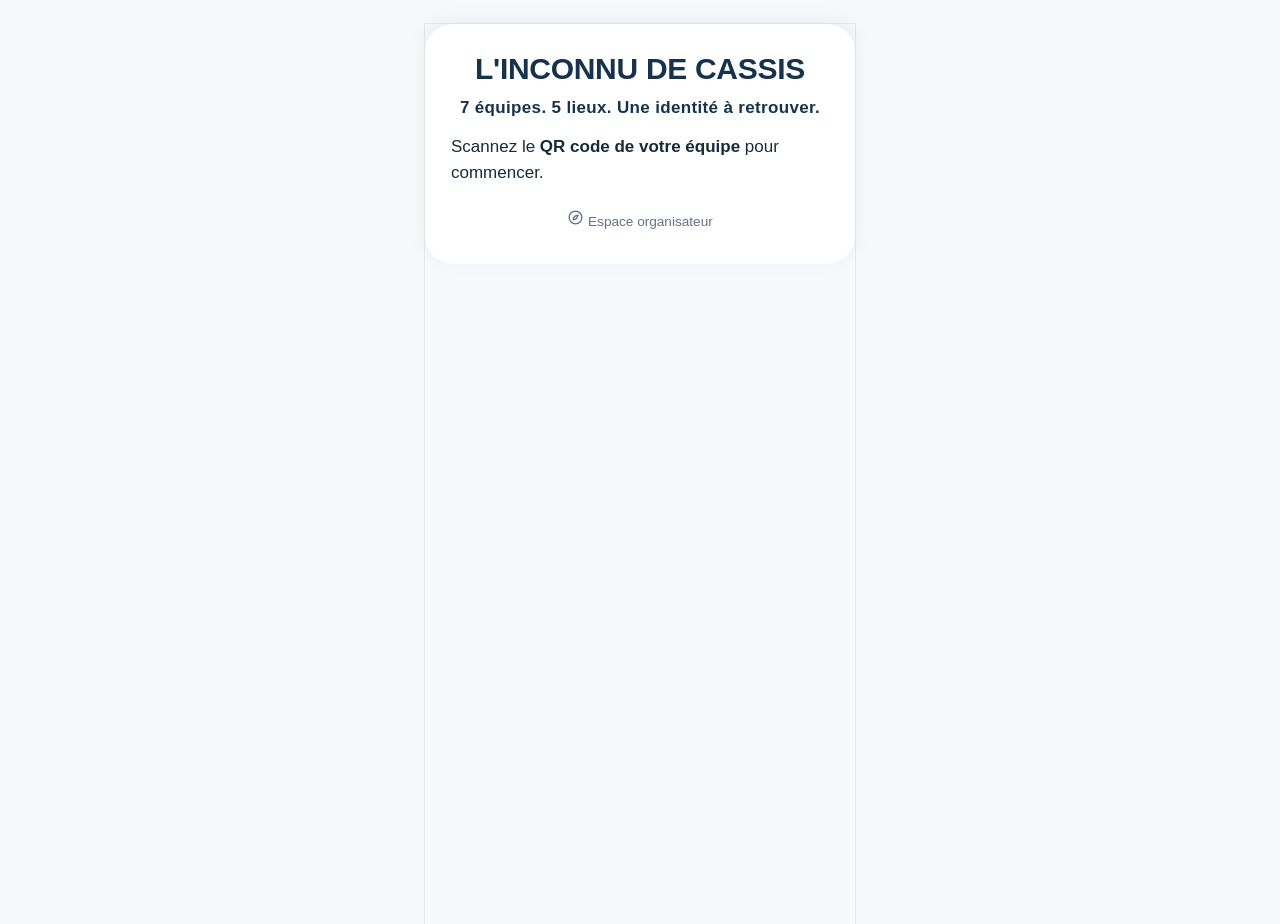
<file: index.html>
<!doctype html>
<html lang="fr">
<head>
  <meta charset="utf-8">
  <meta name="viewport" content="width=device-width, initial-scale=1, viewport-fit=cover">
  <meta name="theme-color" content="#0b3954">
  <meta name="robots" content="noindex">
  <title>L'Inconnu de Cassis</title>
  <link rel="stylesheet" href="css/player/tokens.css">
  <link rel="stylesheet" href="css/player/base.css">
  <link rel="stylesheet" href="css/player/story.css">
  <link rel="stylesheet" href="css/player/cards.css">
  <link rel="stylesheet" href="css/player/buttons.css">
  <link rel="stylesheet" href="css/player/zip.css">
  <link rel="stylesheet" href="css/player/map.css">
  <link rel="stylesheet" href="css/player/lobby.css">
  <link rel="stylesheet" href="css/player/hints.css">
  <link rel="stylesheet" href="css/player/finish.css">
  <link rel="stylesheet" href="css/player/mission.css">
  <link rel="stylesheet" href="css/player/sheet.css">
  <link rel="stylesheet" href="css/player/chat.css">
  <link rel="stylesheet" href="css/player/toast.css">
  <link rel="stylesheet" href="css/player/components.css">
</head>
<body>
  <div id="app"><main class="card"><p>Chargement…</p></main></div>

  <script src="config.js"></script>
  <script src="game.js"></script>
  <script>
    // En local uniquement : contenu.js (réponses en clair) remplace game.js pour tester sans republier
    if (location.protocol === 'file:' || /^(localhost|127\.0\.0\.1)$/.test(location.hostname)) {
      document.write('<script src="contenu.js"><\/script>');
    }
  </script>
  <script src="js/core/text.js"></script>
  <script src="js/core/path.js"></script>
  <script src="js/core/time.js"></script>
  <script src="js/core/geo.js"></script>
  <script src="js/core/scoring.js"></script>
  <script src="js/core/zip.js"></script>
  <script src="js/core/validate.js"></script>
  <script src="js/core/publish.js"></script>
  <script src="js/shared/util.js"></script>
  <script src="js/shared/sync.js"></script>
  <script src="js/player/context.js"></script>
  <script src="js/player/state.js"></script>
  <script src="js/player/network.js"></script>
  <script src="js/player/ui.js"></script>
  <script src="js/player/components.js"></script>
  <script src="js/player/screens.js"></script>
  <script src="js/player/board.js"></script>
  <script src="js/player/chat.js"></script>
  <script src="js/player/actions.js"></script>
  <script src="js/player/update.js"></script>
  <script src="js/player/zip.js"></script>
  <script src="js/player/map.js"></script>
  <script src="js/player/lobby.js"></script>
  <script src="js/player/mission.js"></script>
  <script src="js/player/finale.js"></script>
  <script src="js/player/review.js"></script>
  <script src="js/player/main.js"></script>
</body>
</html>
</file>
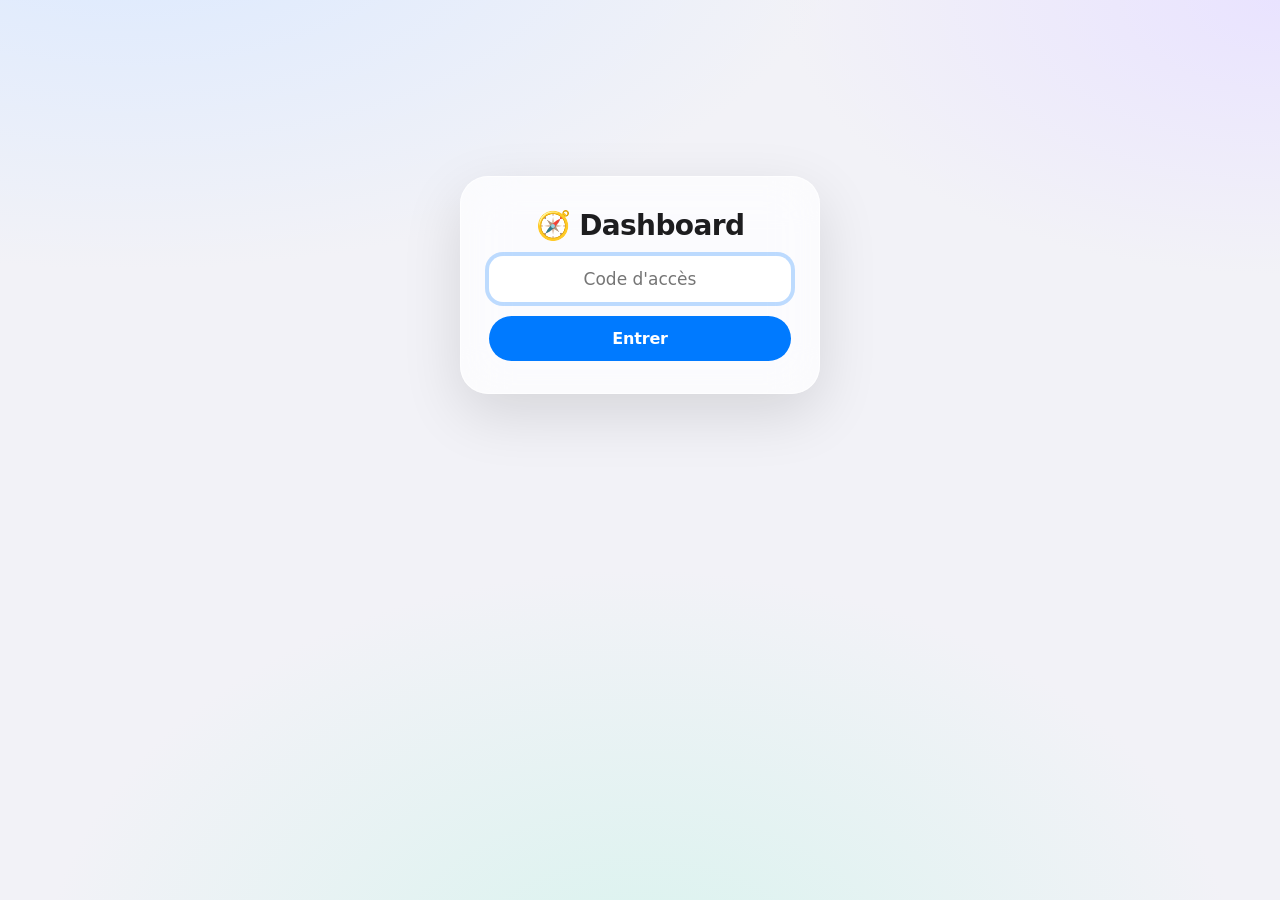
<file: admin.html>
<!doctype html>
<html lang="fr">
<head>
  <meta charset="utf-8">
  <meta name="viewport" content="width=device-width, initial-scale=1">
  <meta name="robots" content="noindex">
  <title>Dashboard – L'Inconnu de Cassis</title>
  <link rel="stylesheet" href="css/admin/tokens.css">
  <link rel="stylesheet" href="css/admin/base.css">
  <link rel="stylesheet" href="css/admin/glass.css">
  <link rel="stylesheet" href="css/admin/header.css">
  <link rel="stylesheet" href="css/admin/kpis.css">
  <link rel="stylesheet" href="css/admin/teams.css">
  <link rel="stylesheet" href="css/admin/parcours.css">
  <link rel="stylesheet" href="css/admin/map.css">
  <link rel="stylesheet" href="css/admin/chat.css">
  <link rel="stylesheet" href="css/admin/book.css">
  <link rel="stylesheet" href="css/admin/overlays.css">
  <link rel="stylesheet" href="css/admin/responsive.css">
</head>
<body>
  <div id="admin"></div>

  <script src="config.js"></script>
  <script src="game.js"></script>
  <script>
    if (location.protocol === 'file:' || /^(localhost|127\.0\.0\.1)$/.test(location.hostname)) {
      document.write('<script src="contenu.js"><\/script>');
    }
  </script>
  <script src="js/core/text.js"></script>
  <script src="js/core/path.js"></script>
  <script src="js/core/time.js"></script>
  <script src="js/core/geo.js"></script>
  <script src="js/core/scoring.js"></script>
  <script src="js/core/zip.js"></script>
  <script src="js/core/validate.js"></script>
  <script src="js/core/publish.js"></script>
  <script src="js/shared/util.js"></script>
  <script src="js/shared/sync.js"></script>
  <script src="js/shared/qrcode.js"></script>
  <script src="js/admin/context.js"></script>
  <script src="js/admin/data.js"></script>
  <script src="js/admin/views.js"></script>
  <script src="js/admin/map.js"></script>
  <script src="js/admin/chat.js"></script>
  <script src="js/admin/book.js"></script>
  <script src="js/admin/qr.js"></script>
  <script src="js/admin/leak.js"></script>
  <script src="js/admin/parcours.js"></script>
  <script src="js/admin/checks.js"></script>
  <script src="js/admin/broadcast.js"></script>
  <script src="js/admin/main.js"></script>
</body>
</html>
</file>
<file: css/player/tokens.css>
/* Jeu : tokens de design (couleurs, rayons, espacements, police). Source unique de la direction artistique. */

:root {
  --navy: #17324D;
  --pink-soft: #F6E3E7;
  --pink-faint: #FDF3F5;
  --coral: #F28C8C;
  --sea: #2F8FA3; /* bleu mer : deuxième couleur, en complément du marine et du corail */
  --bg: #F7F8FA;
  --white: #FFFFFF;
  --text: #172A3A;
  --muted: #667085;
  --border: #E5E7EB;
  --disabled: #CBD2DC;

  --radius-card: 28px;
  --radius-photo: 18px;
  --radius-button: 999px;

  --space-xs: 8px;
  --space-sm: 12px;
  --space-md: 16px;
  --space-lg: 24px;
  --space-xl: 32px;

  --font: Inter, Arial, sans-serif;

  /* Alias historiques : les règles existantes les utilisent encore */
  --zone: var(--navy);
  --ink: var(--text);
  --line: var(--border);
  --soft: var(--bg);
  --green: #22a06b;
  --gold: var(--coral);
  --radius: var(--radius-card);
  --display: var(--font);
}
</file>
<file: css/player/base.css>
/* Jeu : reset, fond de page et typographie */

* { box-sizing: border-box; }

html { background: var(--bg); }

body {
  margin: 0;
  min-height: 100vh;
  font-family: var(--font);
  font-size: 17px;
  line-height: 1.5;
  color: var(--text);
  background: var(--bg);
  padding-bottom: env(safe-area-inset-bottom);
}

html[data-text="1"] body { font-size: 19.5px; }
html[data-text="2"] body { font-size: 22px; }

/* Interface mobile centrée, y compris sur ordinateur */
#app { max-width: 430px; margin: 0 auto; padding: 0 0 var(--space-xl); min-height: 100vh; }
@media (min-width: 480px) { #app { background: var(--bg); box-shadow: 0 0 0 1px var(--border); } }

h1 { font-size: 28px; font-weight: 700; line-height: 1.15; margin: 0 0 var(--space-sm); letter-spacing: -.01em; color: var(--navy); text-transform: uppercase; text-align: center; }
h1.display { font-size: 30px; }
h2 { font-size: 18px; font-weight: 700; margin: var(--space-lg) 0 var(--space-sm); color: var(--navy); }
.lead { font-size: 18px; color: var(--muted); margin: 0 0 var(--space-md); }
.help { color: var(--muted); font-size: 15px; text-align: center; }
</file>
<file: css/player/story.css>
/* Jeu : en-tête « story » (segments, joueur, pastilles, parcours) */

/* ---------- en-tête « story » ---------- */

.top { color: #fff; padding: calc(10px + env(safe-area-inset-top)) 2px 14px; }

.segments { display: flex; gap: 5px; margin-bottom: 12px; }
.segments i { flex: 1; height: 4px; border-radius: 4px; background: rgba(255, 255, 255, .3); overflow: hidden; position: relative; }
.segments i.done { background: #fff; }
.segments i.cur::after {
  content: ""; position: absolute; inset: 0; background: #fff; border-radius: 4px;
  animation: pulse-bar 1.8s ease-in-out infinite;
}
@keyframes pulse-bar { 0%, 100% { opacity: .35; } 50% { opacity: .9; } }

.top-row { display: flex; justify-content: space-between; align-items: center; gap: 10px; }
.who { display: flex; align-items: center; gap: 10px; min-width: 0; }
.who b { font-family: var(--display); font-size: 18px; white-space: nowrap; overflow: hidden; text-overflow: ellipsis; }
.avatar {
  flex: none; width: 38px; height: 38px; border-radius: 50%;
  display: grid; place-items: center; font-size: 21px;
  background: rgba(255, 255, 255, .95); box-shadow: 0 2px 8px rgba(0, 0, 0, .15);
}
.avatar.big { width: 64px; height: 64px; font-size: 36px; }

.top-actions { display: flex; gap: 8px; align-items: center; flex: none; }
.pill {
  display: inline-flex; align-items: center; gap: 6px;
  background: rgba(0, 0, 0, .22); color: #fff; border: 0; border-radius: 999px;
  padding: 7px 12px; font: inherit; font-weight: 700; font-variant-numeric: tabular-nums;
}
.pill small { color: var(--gold); font-size: 13px; font-weight: 700; }
.pill.icon { font-size: 18px; padding: 6px 10px; cursor: pointer; }

.net { width: 8px; height: 8px; border-radius: 50%; background: rgba(255, 255, 255, .5); }
.net.ok { background: #6ef0a0; }
.net.ko { background: #ff8a70; animation: pulse-bar 1s infinite; }

.trail { list-style: none; display: flex; align-items: center; gap: 0; padding: 0; margin: 14px 0 0; }
.trail li {
  width: 30px; height: 30px; border-radius: 50%; flex: none;
  display: grid; place-items: center; font-size: 12px; font-weight: 800;
  background: rgba(255, 255, 255, .18); color: rgba(255, 255, 255, .85);
}
.trail li + li { margin-left: 22px; position: relative; }
.trail li + li::before { content: ""; position: absolute; right: 100%; width: 22px; height: 2px; background: rgba(255, 255, 255, .3); }
.trail li.done { background: #fff; color: var(--zone); }
.trail li.cur { background: var(--gold); color: var(--ink); box-shadow: 0 0 0 4px rgba(255, 207, 74, .35); }
</file>
<file: css/player/cards.css>
/* Jeu : cartes, accueil et images */

/* ---------- cartes ---------- */

.card {
  background: #fff;
  border-radius: var(--radius);
  padding: 22px 20px;
  box-shadow: 0 18px 40px rgba(0, 0, 0, .18);
}
.anim { animation: rise .35s cubic-bezier(.2, .8, .2, 1); }
@keyframes rise { from { opacity: 0; transform: translateY(16px) scale(.985); } }

.kicker { display: flex; justify-content: space-between; gap: 10px; font-size: 13px; font-weight: 700; text-transform: uppercase; letter-spacing: .04em; }
.kicker span:first-child { color: var(--zone); }
.kicker span:last-child { color: var(--muted); white-space: nowrap; }

.text p { margin: 0 0 10px; }
.big-code {
  font-family: var(--display);
  font-size: 24px; font-weight: 800; letter-spacing: .08em; text-align: center;
  background: color-mix(in srgb, var(--zone) 7%, #fff); color: var(--zone);
  padding: 14px 12px; border-radius: 14px;
  word-break: break-word;
}
/* Phrase à dire (ex. en boutique) : même texte que le reste, simplement mise en citation */
.say { font-style: italic; border-left: 3px solid var(--zone); padding: 2px 0 2px 12px; }
.mirror { transform: scaleX(-1); }
.demo { font-size: 13px; color: var(--coral); font-weight: 600; }

/* ---------- accueil ---------- */

.welcome { margin-top: calc(18px + env(safe-area-inset-top)); text-align: center; padding-top: 0; overflow: clip; }
.hero { margin: 0 -20px 4px; position: relative; }
.textsize-btn {
  position: absolute; top: 10px; right: 10px; border: 0; border-radius: 999px; padding: 6px 12px;
  background: rgba(255, 255, 255, .85); color: var(--ink); font: inherit; font-weight: 800; cursor: pointer;
}
/* Le bouton de départ reste visible en bas de l'écran pendant qu'on lit l'accueil */
.welcome > .btn.big[data-action="mission"] {
  position: sticky; bottom: calc(12px + env(safe-area-inset-bottom)); z-index: 5;
  box-shadow: 0 10px 28px rgba(0, 0, 0, .35);
}
.emoji-pick { display: grid; grid-template-columns: repeat(auto-fill, minmax(46px, 1fr)); gap: 6px; margin-top: 8px; }
.emoji-pick .emoji { height: 46px; border: 2px solid transparent; border-radius: 14px; background: var(--soft); font-size: 24px; cursor: pointer; transition: transform .1s; }
.emoji-pick .emoji:active { transform: scale(.92); }
.emoji-pick .emoji.on { border-color: var(--zone); background: #fff; box-shadow: 0 0 0 3px color-mix(in srgb, var(--zone) 20%, transparent); }
.how { margin: 14px 0 0; text-align: left; }
.how summary { cursor: pointer; font-weight: 700; color: var(--zone); padding: 6px 0; }
.hero-art { display: block; width: 100%; height: auto; }
.team-badge {
  display: inline-flex; flex-direction: column; align-items: center; gap: 6px;
  margin-top: -36px; font-family: var(--display); font-weight: 800; color: var(--zone); position: relative;
}
.welcome .text { text-align: left; color: #3f4a54; }
.tiles { display: grid; grid-template-columns: 1fr 1fr; gap: 10px; margin: 16px 0 6px; text-align: left; }
.tiles div { background: var(--soft); border-radius: 16px; padding: 12px; display: grid; }
.tiles span { font-size: 24px; }
.tiles b { font-family: var(--display); }
.tiles small { color: var(--muted); font-size: 13px; line-height: 1.3; }
.notice { background: #fff4d6; border-radius: 16px; padding: 14px; margin: 12px 0; text-align: left; }
.notice .btn { margin-top: 10px; }

/* ---------- images ---------- */

.images { display: grid; gap: 12px; margin: 14px 0; }
.img { position: relative; border: 0; padding: 0; background: none; cursor: zoom-in; }
.img img { width: 100%; display: block; border-radius: 16px; border: 1px solid var(--line); }
.img-num, .img-zoom {
  position: absolute; display: grid; place-items: center; border-radius: 50%;
  width: 30px; height: 30px; font-weight: 800; font-size: 15px;
}
.img-num { top: 10px; left: 10px; background: var(--zone); color: #fff; }
.img-zoom { bottom: 10px; right: 10px; background: rgba(0, 0, 0, .55); color: #fff; }
.overlay {
  position: fixed; inset: 0; z-index: 20; background: rgba(0, 0, 0, .94); overflow: auto;
  display: flex; flex-direction: column; align-items: center; justify-content: center; padding: 16px; gap: 14px;
}
.overlay img { max-width: 100%; height: auto; background: #fff; border-radius: 12px; cursor: zoom-in; }
.overlay.wide { align-items: flex-start; justify-content: flex-start; }
.overlay.wide img { max-width: none; width: 230%; cursor: zoom-out; }
.zoom-hint { margin: 0; color: rgba(255, 255, 255, .7); font-size: 14px; position: sticky; left: 0; }

/* Lien discret vers le dashboard (protégé par le code organisation) */
.admin-link { display: block; margin-top: 22px; text-align: center; font-size: .85rem; color: var(--muted); text-decoration: none; }
.admin-link:hover { text-decoration: underline; }

/* « Revoir l'étape précédente » */
.review { align-items: stretch; justify-content: flex-start; padding: calc(10px + env(safe-area-inset-top)) 10px 16px; }
.review-box { width: 100%; max-width: 560px; margin: 0 auto; display: grid; gap: 10px; }
.review-box header { display: flex; justify-content: space-between; align-items: center; color: #fff; font-size: 18px; }
.review-box .card h1 { font-size: 24px; }
.review-ok { margin-top: 14px; padding: 12px 14px; border-radius: 16px; background: #e8f6ee; }
.review-ok h2 { margin: 0 0 6px; font-size: 17px; }
.review-note { margin: 0; color: rgba(255, 255, 255, .8); font-size: 14px; text-align: center; }
</file>
<file: css/player/buttons.css>
/* Jeu : boutons, saisie des réponses et retour visuel */

/* ---------- boutons et saisie ---------- */

.btn {
  display: flex; align-items: center; justify-content: center; gap: 8px;
  width: 100%; border: 0; border-radius: 999px;
  padding: 15px 20px; font: inherit; font-weight: 700;
  background: var(--soft); color: var(--ink); cursor: pointer;
  -webkit-tap-highlight-color: transparent;
  transition: transform .1s, box-shadow .2s;
}
.btn:active { transform: scale(.97); }
.btn.primary { background: var(--ink); color: #fff; box-shadow: 0 6px 16px rgba(21, 32, 43, .25); }
.btn.big { padding: 18px; font-size: 19px; margin-top: 16px; }
.btn.close { width: auto; background: #fff; }
.link { background: none; border: 0; color: rgba(255, 255, 255, .8); font: inherit; font-size: 14px; cursor: pointer; padding: 10px; }

.interaction { margin-top: 18px; }
.answer { display: flex; gap: 8px; }
.answer input, .field input, .sheet-input {
  flex: 1; min-width: 0; width: 100%;
  font: inherit; font-size: 20px; font-weight: 700;
  padding: 14px 18px; border: 2px solid var(--line); border-radius: 999px;
  background: #fff; color: var(--ink);
}
.answer input { text-transform: uppercase; }
.answer input::placeholder { text-transform: none; font-weight: 500; }
.answer .btn { width: auto; flex: none; padding: 14px 20px; }
.answer input:focus, .field input:focus, .sheet-input:focus { outline: none; border-color: var(--zone); box-shadow: 0 0 0 4px color-mix(in srgb, var(--zone) 20%, transparent); }
.answer input.error { border-color: var(--coral); animation: shake .4s; }
.field { display: block; text-align: left; margin: 18px 0 4px; font-weight: 700; font-size: 15px; }
.field input { margin-top: 6px; font-size: 18px; font-weight: 600; }

.choices { display: grid; gap: 10px; }
.btn.choice { justify-content: flex-start; text-align: left; border-radius: 16px; border: 2px solid transparent; }
.letter {
  flex: none; width: 30px; height: 30px; border-radius: 50%;
  display: grid; place-items: center; background: #fff; color: var(--zone); font-weight: 800; font-size: 14px;
}
.btn.choice.selected { border-color: var(--zone); box-shadow: 0 0 0 3px color-mix(in srgb, var(--zone) 25%, transparent); }
.btn.choice.wrong, .image-choice.wrong { opacity: .45; text-decoration: line-through; border-color: var(--coral); animation: shake .4s; }

.image-choices { display: grid; grid-template-columns: repeat(auto-fit, minmax(140px, 1fr)); gap: 10px; }
.image-choice {
  border: 3px solid var(--line); border-radius: 18px; background: #fff; padding: 8px;
  font: inherit; font-weight: 700; cursor: pointer; transition: transform .1s, border-color .2s;
}
.image-choice img { width: 100%; display: block; border-radius: 12px; margin-bottom: 6px; }
.image-choice:active { transform: scale(.97); border-color: var(--zone); }

.scan-hint { display: flex; gap: 12px; align-items: center; background: var(--soft); border-radius: 16px; padding: 14px; margin-bottom: 12px; font-size: 15px; }
.scan-hint span { font-size: 28px; }

.tap { position: relative; border-radius: 16px; overflow: hidden; border: 1px solid var(--line); cursor: crosshair; touch-action: manipulation; }
.tap img { display: block; width: 100%; user-select: none; -webkit-user-drag: none; pointer-events: none; }
.tap-mark {
  position: absolute; width: 34px; height: 34px; margin: -17px 0 0 -17px; border-radius: 50%;
  border: 4px solid #fff; box-shadow: 0 2px 10px rgba(0, 0, 0, .35); animation: pop .3s;
}
.tap-mark.ok { background: var(--green); }
.tap-mark.ko { background: var(--coral); }
@keyframes pop { from { transform: scale(0); } }

.fallback { margin-top: 14px; }
.fallback summary { color: var(--muted); cursor: pointer; margin-bottom: 10px; text-align: center; }

.feedback { min-height: 1.5em; font-weight: 700; margin: 12px 0 0; text-align: center; }
.feedback.bad { color: var(--coral); }
.shake { animation: shake .4s; }
@keyframes shake { 20%, 60% { transform: translateX(-7px); } 40%, 80% { transform: translateX(7px); } }

/* Une réponse à la fois : réponses trouvées cochées en vert, puis la case suivante */
.found-list { list-style: none; margin: 0 0 12px; padding: 0; display: grid; gap: 8px; }
.found-list li { display: flex; align-items: center; gap: 10px; padding: 10px 12px; border-radius: 14px; background: var(--soft); color: var(--muted); font-weight: 600; }
.found-list li.ok { background: color-mix(in srgb, var(--green) 12%, #fff); color: var(--ink); text-transform: uppercase; animation: rise .3s; }
.found-list li.cur { box-shadow: inset 0 0 0 2px var(--zone); color: var(--ink); }
.found-list .tick { flex: none; width: 26px; height: 26px; border-radius: 50%; display: grid; place-items: center; font-size: 14px; font-weight: 800; background: #fff; color: var(--muted); }
.found-list li.ok .tick { background: var(--green); color: #fff; }
</file>
<file: css/player/zip.css>
/* Étape zip : plateau tactile, murs, chemin tracé */
.zip-board {
  position: relative; display: grid; grid-template-columns: repeat(var(--n), 1fr);
  aspect-ratio: 1; width: 100%; max-width: 520px; margin: 4px auto 10px;
  background: #fff; border: 2px solid var(--ink); border-radius: 12px; overflow: hidden;
  touch-action: none; user-select: none; -webkit-user-select: none;
}
.zc {
  position: relative; z-index: 2; display: grid; place-items: center;
  border: 1px solid var(--line); font-size: clamp(15px, 5.2vw, 24px); color: var(--ink);
}
.zc b { font-weight: 800; }
.zc svg, .zip-legend svg { width: 80%; height: 80%; fill: none; stroke: var(--ink); stroke-width: 1.6; stroke-linecap: round; stroke-linejoin: round; }
.zc svg .f, .zip-legend svg .f { fill: color-mix(in srgb, var(--zone) 30%, #fff); }
.zc svg .s, .zip-legend svg .s { fill: var(--ink); stroke: none; }
/* légende : les repères dans l'ordre, avec leur nom */
.zip-legend {
  display: flex; flex-wrap: wrap; justify-content: center; gap: 6px 12px;
  margin: 0 0 10px; padding: 0; list-style: none; counter-reset: mark; font-size: 13px; font-weight: 700;
}
.zip-legend li { display: flex; align-items: center; gap: 4px; counter-increment: mark; }
.zip-legend li::before { content: counter(mark); color: var(--zone); font-weight: 900; }
.zip-legend svg { width: 26px; height: 26px; }
.zc.mark { background: color-mix(in srgb, var(--zone) 10%, #fff); }
.zc.start { box-shadow: inset 0 0 0 3px var(--zone); }
.zip-lines { position: absolute; inset: 0; width: 100%; height: 100%; z-index: 1; pointer-events: none; }
.zip-lines polyline {
  fill: none; stroke: var(--zone); stroke-opacity: .55; stroke-width: .5;
  stroke-linecap: round; stroke-linejoin: round;
}
.zip-walls line { stroke: var(--ink); stroke-width: .1; stroke-linecap: round; }
.zip-lines { z-index: 3; }
.zip-info { display: flex; justify-content: space-between; gap: 10px; margin: 0 0 6px; font-weight: 700; font-size: 15px; }
.zip-letters b { letter-spacing: .15em; font-size: 17px; }
.zip-actions { display: grid; grid-template-columns: 1fr 1fr; gap: 10px; margin-bottom: 10px; }

/* chemin valide : coche verte sur la grille, bouton vert */
.zip-board.valid { border-color: var(--green); box-shadow: 0 0 0 4px rgba(34, 160, 107, .35); }
.zip-ok[hidden] { display: none; }
.zip-ok {
  position: absolute; top: 8px; right: 8px; z-index: 4; width: 44px; height: 44px; border-radius: 50%;
  display: grid; place-items: center; background: var(--green); color: #fff; font-size: 26px; font-weight: 900;
  box-shadow: 0 4px 12px rgba(0, 0, 0, .3); animation: pop .35s cubic-bezier(.3, 1.6, .5, 1);
}
.btn.zip-validate.valid { background: var(--green); }
</file>
<file: css/player/map.css>
/* Carte du joueur : fenêtre plein écran, fond OpenStreetMap, épingles qui se dévoilent */

.pmap { align-items: stretch; justify-content: flex-start; padding: calc(10px + env(safe-area-inset-top)) 10px 16px; }
.pmap-card { width: 100%; max-width: 560px; margin: 0 auto; display: grid; gap: 10px; }
.pmap-card header { display: flex; justify-content: space-between; align-items: center; color: #fff; font-size: 18px; }
.pmap-frame { position: relative; width: 100%; overflow: hidden; border-radius: 22px; background: #e8eef0; max-height: calc(100vh - 150px); }
.pmap-tiles { position: absolute; inset: 0; filter: saturate(.5) brightness(1.05) contrast(.95); }
.pmap .pmap-tiles img { position: absolute; max-width: none; border-radius: 0; background: none; cursor: default; user-select: none; }
.pmap-empty { background: #fff; color: var(--ink); padding: 18px; border-radius: 18px; text-align: center; }
.pmap-hint { margin: 0; color: rgba(255, 255, 255, .85); font-size: 14px; text-align: center; }
.pmap-credit { position: absolute; right: 8px; bottom: 6px; font-size: 10px; color: #555; background: rgba(255, 255, 255, .7); padding: 1px 6px; border-radius: 8px; text-decoration: none; }

.pmap-pin { position: absolute; transform: translate(-50%, -50%); display: grid; justify-items: center; gap: 3px; pointer-events: none; }
.pmap-pin b {
  width: 38px; height: 38px; border-radius: 50%; display: grid; place-items: center; font-size: 17px; color: #fff;
  background: #7b5ea7; box-shadow: 0 0 0 4px #fff, 0 6px 14px rgba(0, 0, 0, .3);
}
.pmap-pin small { padding: 2px 9px; border-radius: 999px; background: rgba(255, 255, 255, .92); color: var(--ink); font-weight: 700; font-size: 12px; white-space: nowrap; box-shadow: 0 1px 5px rgba(0, 0, 0, .2); }
.pmap-pin i { font-style: normal; font-size: 11px; font-weight: 600; color: #333; background: rgba(255, 255, 255, .75); padding: 0 7px; border-radius: 999px; white-space: nowrap; }
.pmap-pin.done b { background: var(--green); }
.pmap-pin.current b { background: var(--zone); animation: pmap-pulse 1.8s ease-in-out infinite; }
.pmap-pin.next b { background: #e76f51; }
.pmap-pin.next small { background: #fff4d6; }
@keyframes pmap-pulse { 50% { box-shadow: 0 0 0 9px rgba(255, 255, 255, .55), 0 6px 14px rgba(0, 0, 0, .3); } }

.pmap-me { position: absolute; width: 18px; height: 18px; transform: translate(-50%, -50%); border-radius: 50%; background: #1a73e8; border: 3px solid #fff; box-shadow: 0 2px 8px rgba(0, 0, 0, .4); }
.pmap-acc { position: absolute; transform: translate(-50%, -50%); border-radius: 50%; background: rgba(26, 115, 232, .15); border: 1.5px solid rgba(26, 115, 232, .4); }
</file>
<file: css/player/lobby.css>
/* Salle d'attente */
.lobby { text-align: center; margin-top: calc(24px + env(safe-area-inset-top)); }
.lobby .team-badge { margin-top: 0; }
.waiting { display: flex; justify-content: center; gap: 8px; margin: 6px 0 14px; }
.waiting i { width: 12px; height: 12px; border-radius: 50%; background: var(--zone); animation: lobby-bounce 1.2s ease-in-out infinite; }
.waiting i:nth-child(2) { animation-delay: .15s; }
.waiting i:nth-child(3) { animation-delay: .3s; }
@keyframes lobby-bounce { 0%, 80%, 100% { transform: scale(.6); opacity: .4; } 40% { transform: scale(1); opacity: 1; } }
.lobby-note { background: #fff4d6; border-radius: 14px; padding: 10px 12px; font-size: 14px; }
.lobby .link { margin-top: 6px; color: var(--muted); }
.lobby-count { margin: 0 0 10px; font-weight: 700; color: var(--muted); }
.lobby-teams { list-style: none; margin: 0 0 12px; padding: 0; display: grid; gap: 8px; text-align: left; }
.lobby-teams li { display: flex; align-items: center; gap: 12px; padding: 8px 12px; border-radius: 16px; background: var(--soft); opacity: .6; }
.lobby-teams li.ready { opacity: 1; background: #e8f6ee; }
.lobby-teams li.me { box-shadow: inset 0 0 0 2px var(--green); }
.lobby-teams small { display: block; color: var(--muted); font-size: 13px; }
</file>
<file: css/player/hints.css>
/* Jeu : indices */

/* ---------- indices ---------- */

.hints { margin-top: 14px; background: rgba(255, 255, 255, .14); border-radius: var(--radius); padding: 4px 14px 14px; color: #fff; }
.hints h2 { margin: 12px 4px 10px; font-size: 16px; }
.hint { display: flex; gap: 12px; background: #fff; color: var(--ink); border-radius: 16px; padding: 12px 14px; margin-bottom: 8px; animation: rise .3s; }
.hint span {
  flex: none; width: 26px; height: 26px; border-radius: 50%; background: var(--gold);
  display: grid; place-items: center; font-weight: 800; font-size: 13px;
}
.hint p { margin: 0; font-size: 15px; }
.btn.hint-btn { background: rgba(255, 255, 255, .95); }
.btn.hint-btn small { color: var(--coral); font-weight: 700; }

.foot { text-align: center; margin-top: 10px; }
.credits { margin: 18px 0 0; text-align: center; font-size: 10px; letter-spacing: .04em; opacity: .45; }
</file>
<file: css/player/finish.css>
/* Jeu : écrans de succès et de fin (score, badges, récapitulatif) */

/* ---------- succès / fin ---------- */

.success, .finished { margin-top: 6px; text-align: center; }
/* Écran de réussite : la carte descend un peu pour ne pas rester collée en haut d'un écran vide */
.success { margin-top: clamp(12px, 9vh, 90px); padding-top: 30px; padding-bottom: 26px; }
.success .text { color: var(--muted); }
.zip-found { margin: 0 0 8px; color: var(--muted); font-size: 15px; }
.zip-found b { letter-spacing: .12em; color: var(--ink); }
.check { width: 104px; height: 104px; margin: 4px auto 6px; }
.check svg { width: 100%; height: 100%; }
.check circle { fill: var(--green); stroke: none; transform-origin: center; animation: pop .35s cubic-bezier(.3, 1.6, .5, 1); }
.check path { fill: none; stroke: #fff; stroke-width: 4.5; stroke-linecap: round; stroke-linejoin: round; stroke-dasharray: 40; stroke-dashoffset: 40; animation: draw .4s .25s forwards; }
@keyframes draw { to { stroke-dashoffset: 0; } }

.finished { margin-top: calc(18px + env(safe-area-inset-top)); }
.trophy { font-size: 72px; line-height: 1; animation: pop .5s cubic-bezier(.3, 1.6, .5, 1); }
.score { display: grid; grid-template-columns: 1fr 1fr; gap: 10px; margin: 16px 0; }
.score div { background: var(--soft); border-radius: 16px; padding: 12px; }
.score small { display: block; color: var(--muted); }
.score b { font-family: var(--display); font-size: 24px; font-variant-numeric: tabular-nums; }
.score .total { grid-column: span 2; background: var(--ink); color: #fff; }
.score .total small { color: #b9c6d0; }
.score .total b { font-size: 38px; }

.badges { display: grid; grid-template-columns: repeat(auto-fill, minmax(96px, 1fr)); gap: 10px; }
.badge { background: var(--soft); border-radius: 16px; padding: 12px 6px; display: grid; justify-items: center; gap: 2px; opacity: .45; filter: grayscale(1); }
.badge.on { opacity: 1; filter: none; background: #fff6d8; box-shadow: inset 0 0 0 2px var(--gold); }
.badge span { font-size: 30px; }
.badge b { font-size: 13px; }
.badge small { font-size: 11px; color: var(--muted); line-height: 1.25; }

.recap { width: 100%; border-collapse: collapse; margin: 6px 0 16px; font-size: 15px; }
.recap th, .recap td { padding: 8px 6px; border-bottom: 1px solid var(--line); text-align: left; }
.recap td:not(:first-child), .recap th:not(:first-child) { text-align: right; font-variant-numeric: tabular-nums; }

/* Enveloppe du Four Banal : texte aéré, deux éléments bien séparés, avertissement en évidence */
.env-list { display: grid; gap: 10px; margin: 14px 0; text-align: left; }
.env-item { display: flex; gap: 12px; align-items: flex-start; background: var(--soft); border-radius: 16px; padding: 12px 14px; }
.env-item > span { flex: none; font-size: 26px; line-height: 1.2; }
.env-item b { display: block; font-family: var(--display); }
.env-item p { margin: 2px 0 0; color: var(--muted); font-size: 15px; }
.envelope-tag { margin: 12px 0; padding: 14px; border: 3px dashed var(--zone); border-radius: 18px; text-align: center; font-weight: 700; color: var(--muted); }
.envelope-tag b { display: block; margin-top: 4px; font-family: var(--display); font-size: 34px; letter-spacing: .04em; color: var(--ink); text-transform: uppercase; }
/* La carte mystère, à garder : mise en avant dans la liste du contenu de l'enveloppe */
.env-item.keep { background: #fff4d6; box-shadow: inset 0 0 0 2px var(--gold); }
.env-item .keep-note { margin-top: 8px; color: var(--ink); font-weight: 700; }
</file>
<file: css/player/mission.css>
/* Jeu : récit et règles avant le départ, lancement, transition « ZONE VALIDÉE », attente et mission finale */

.tagline { margin: -4px 0 14px; font-family: var(--display); font-weight: 800; font-size: 17px; color: var(--zone); letter-spacing: .02em; }

/* ---------- récit, règles ---------- */
.prelude { margin-top: calc(18px + env(safe-area-inset-top)); }
.prelude > .btn.big { margin-top: 18px; }
.prelude > .link { display: block; margin: 10px auto 0; color: var(--muted); }
.mission-kicker { margin: 0 0 12px; font-family: var(--display); font-weight: 900; font-size: 28px; letter-spacing: .06em; text-transform: uppercase; color: var(--zone); text-align: center; }
.story-text p { margin: 0 0 12px; }
.story-text .keep { font-family: var(--display); font-weight: 900; letter-spacing: .04em; color: var(--zone); text-align: center; }
.story-text .quote { font-style: italic; text-align: center; color: var(--muted); }
.mission-rules { list-style: none; counter-reset: rule; margin: 4px 0 0; padding: 0; display: grid; gap: 8px; }
.mission-rules li { counter-increment: rule; position: relative; padding: 10px 12px 10px 48px; border-radius: 16px; background: var(--soft); }
.mission-rules li::before {
  content: counter(rule); position: absolute; left: 12px; top: 10px; width: 26px; height: 26px; border-radius: 50%;
  display: grid; place-items: center; background: var(--zone); color: #fff; font-weight: 800; font-size: 14px;
}
.mission-rules b { display: block; font-family: var(--display); letter-spacing: .02em; }
.mission-rules span { color: var(--muted); font-size: 15px; }

/* ---------- lancement, destination ---------- */
.launch { text-align: center; }
.destination { margin: 10px 0 14px; padding: 14px 12px; border-radius: 16px; background: color-mix(in srgb, var(--zone) 8%, #fff); box-shadow: inset 0 0 0 2px color-mix(in srgb, var(--zone) 35%, transparent); text-align: center; }
.destination b { display: block; font-family: var(--display); font-size: 24px; font-weight: 900; color: var(--zone); text-transform: uppercase; letter-spacing: .03em; }
.destination small { display: block; margin-top: 4px; color: var(--muted); font-size: 14px; }
.mission-go { font-family: var(--display); font-weight: 800; color: var(--coral); }

/* ---------- ZONE VALIDÉE ---------- */
.progress { margin: 4px 0 14px; display: grid; gap: 6px; justify-items: center; }
.progress-bar { width: 100%; height: 10px; border-radius: 999px; background: var(--soft); overflow: hidden; }
.progress-bar i { display: block; height: 100%; background: var(--green); border-radius: inherit; transition: width .6s; }
.analysis[hidden] { display: none; }
.analysis { display: flex; align-items: center; justify-content: center; gap: 10px; color: var(--muted); font-weight: 700; }
.spinner { width: 18px; height: 18px; border-radius: 50%; border: 3px solid var(--line); border-top-color: var(--zone); animation: spin .8s linear infinite; }
@keyframes spin { to { transform: rotate(360deg); } }
.unlock { animation: rise .4s; }
.unlock-label { margin: 0; font-weight: 800; letter-spacing: .04em; color: var(--ink); }

/* ---------- attente au point final, mission finale, révélation ---------- */
.arrived .lead { margin-bottom: 6px; }
.mission-alert { margin: 14px 0 6px; padding: 12px; border-radius: 14px; background: #fff4d6; box-shadow: inset 0 0 0 2px var(--gold); font-family: var(--display); font-weight: 900; letter-spacing: .03em; color: var(--ink); }
.results { margin: 12px 0; text-align: left; }
.results summary { cursor: pointer; font-weight: 700; color: var(--zone); padding: 6px 0; text-align: center; }
.arrived > .link { display: block; margin: 12px auto 0; color: var(--muted); font-size: 14px; }
.finale { margin-top: calc(18px + env(safe-area-inset-top)); text-align: center; }
.finale-icon { font-size: 64px; line-height: 1; animation: pop .5s cubic-bezier(.3, 1.6, .5, 1); }
.finale .text p { margin: 0 0 10px; }
.finale .text .keep { font-family: var(--display); font-weight: 900; letter-spacing: .04em; color: var(--zone); }
.reveal .text p, .reveal p { margin: 0 0 10px; }
.reveal .name { margin: 14px 0; font-family: var(--display); font-size: 34px; font-weight: 900; letter-spacing: .05em; color: var(--zone); animation: pop .6s cubic-bezier(.3, 1.6, .5, 1); }
.reveal .gift { font-size: 64px; line-height: 1; margin: 10px 0; }
.reveal .end { margin-top: 12px; font-family: var(--display); font-weight: 900; letter-spacing: .06em; color: var(--muted); }
.finale-riddle { margin-top: calc(18px + env(safe-area-inset-top)); }

/* ---------- photo du récit, deuxième couleur (bleu mer) ---------- */
.story-photo { margin: -4px -4px 14px; border-radius: var(--radius-photo); overflow: hidden; height: 170px; }
.story-photo img { display: block; width: 100%; height: 100%; object-fit: cover; }
.launch.over-photo, .success.over-photo, .zone-done.over-photo { margin-top: -28px; position: relative; }
.mission-rules li:nth-child(even)::before { background: var(--sea); }
.mission-rules li:nth-child(odd) { box-shadow: inset 3px 0 0 var(--coral); }
.mission-rules li:nth-child(even) { box-shadow: inset 3px 0 0 var(--sea); }
.story-text .keep { color: var(--sea); }
</file>
<file: css/player/sheet.css>
/* Jeu : fenêtres (bottom sheet) et classement */

/* ---------- fenêtres (bottom sheet) ---------- */

.modal {
  position: fixed; inset: 0; z-index: 30; background: rgba(10, 20, 30, .55);
  display: flex; align-items: flex-end; justify-content: center; animation: fade .2s;
}
.modal.closing { animation: fade .18s reverse forwards; }
.sheet {
  width: 100%; max-width: 560px; max-height: 85vh; overflow: auto;
  background: #fff; border-radius: 26px 26px 0 0;
  padding: 22px 20px calc(20px + env(safe-area-inset-bottom));
  text-align: center; animation: slide-up .28s cubic-bezier(.2, .8, .2, 1);
}
.sheet h2 { margin-top: 4px; font-size: 22px; }
.sheet p { color: var(--muted); }
.sheet-icon { font-size: 44px; line-height: 1; }
.sheet-input { margin: 6px 0 4px; text-align: center; text-transform: uppercase; }
.sheet-actions { display: grid; grid-template-columns: 1fr 1fr; gap: 10px; margin-top: 16px; }
@keyframes fade { from { opacity: 0; } }
@keyframes slide-up { from { transform: translateY(100%); } }

.board { display: grid; gap: 8px; margin: 10px 0 16px; text-align: left; }
.board-row { display: flex; align-items: center; gap: 10px; padding: 10px 12px; border-radius: 16px; background: var(--soft); }
.board-row.me { background: #fff6d8; box-shadow: inset 0 0 0 2px var(--gold); }
.board-row .rank { width: 28px; text-align: center; font-weight: 800; font-size: 18px; }
.board-row .avatar { width: 34px; height: 34px; font-size: 18px; box-shadow: none; }
.board-main { flex: 1; min-width: 0; }
.board-main b { display: block; white-space: nowrap; overflow: hidden; text-overflow: ellipsis; }
.bar-mini { height: 6px; background: #e3ded3; border-radius: 6px; overflow: hidden; margin-top: 4px; }
.bar-mini i { display: block; height: 100%; background: var(--green); border-radius: 6px; }
.board-time { font-weight: 800; font-variant-numeric: tabular-nums; }
</file>
<file: css/player/chat.css>
/* Jeu : tchat avec l'organisation */

/* ---------- tchat avec l'organisation ---------- */

.chat-btn, .chat-wide { position: relative; }
.chat-wide { margin-top: 10px; }
.chat-badge {
  position: absolute; top: -6px; right: -6px; min-width: 20px; height: 20px; padding: 0 5px;
  border-radius: 10px; background: var(--coral); color: #fff; font-size: 12px; font-weight: 800;
  display: grid; place-items: center; box-shadow: 0 0 0 2px #fff; animation: pop .3s;
}
.chat-badge[hidden] { display: none; }
.chat-wide .chat-badge { position: static; box-shadow: none; }
.chat-list { display: grid; gap: 8px; max-height: 45vh; overflow-y: auto; margin: 10px 0 12px; padding: 2px; text-align: left; }
.msg { max-width: 82%; justify-self: start; background: var(--soft); border-radius: 16px 16px 16px 4px; padding: 8px 12px; }
.msg.me { justify-self: end; background: var(--ink); color: #fff; border-radius: 16px 16px 4px 16px; }
.msg p { margin: 0; color: inherit; white-space: pre-wrap; overflow-wrap: anywhere; }
.msg small { display: block; font-size: 11px; color: var(--muted); margin-top: 2px; }
.msg.me small { color: #b9c6d0; text-align: right; }
.chat-form { display: grid; gap: 8px; margin-bottom: 10px; }
.chat-form textarea {
  font: inherit; font-size: 17px; padding: 12px 16px; border: 2px solid var(--line); border-radius: 18px;
  resize: none; width: 100%; color: var(--ink);
}
.chat-form textarea:focus { outline: none; border-color: var(--zone); }
.chat-form .feedback { margin: 0; min-height: 0; }

/* Appel d'urgence */
.btn.emergency { background: var(--pink-faint); border: 1px solid var(--coral); color: var(--navy); text-decoration: none; margin-bottom: 6px; justify-content: center; text-align: left; }
.btn.emergency span { display: grid; line-height: 1.2; }
.btn.emergency small { color: var(--muted); font-weight: 600; font-size: 14px; }
.emergency-note { margin: 0 0 12px; font-size: 13px; color: var(--muted); text-align: center; }
</file>
<file: css/player/toast.css>
/* Jeu : notifications, confettis et mouvement réduit */

/* ---------- notifications et confettis ---------- */

#toasts { position: fixed; top: calc(12px + env(safe-area-inset-top)); left: 0; right: 0; z-index: 40; display: grid; justify-items: center; gap: 8px; pointer-events: none; padding: 0 14px; }
.toast {
  display: flex; align-items: center; gap: 12px; max-width: 420px; width: 100%;
  background: var(--ink); color: #fff; border-radius: 18px; padding: 12px 16px;
  box-shadow: 0 10px 30px rgba(0, 0, 0, .3); animation: drop .4s cubic-bezier(.3, 1.4, .5, 1);
}
.toast.out { animation: fade .4s reverse forwards; }
.toast-icon { font-size: 30px; }
.toast small { display: block; color: #b9c6d0; }
@keyframes drop { from { transform: translateY(-120%); } }

.confetti { position: fixed; inset: 0; pointer-events: none; z-index: 35; overflow: hidden; }
.confetti i { position: absolute; top: -12px; width: 9px; height: 14px; border-radius: 2px; animation: fall linear forwards; }
@keyframes fall { to { top: 105vh; transform: rotate(720deg) translateX(40px); } }

@media (prefers-reduced-motion: reduce) {
  *, *::before, *::after { animation-duration: .01ms !important; animation-iteration-count: 1 !important; transition: none !important; }
}
</file>
<file: css/player/components.css>
/* Jeu : composants de la direction artistique (badge, carte, photos, pastilles, boutons, puces).
   Chargé en dernier : il l'emporte sur les règles historiques. Les valeurs viennent de tokens.css. */

.ico { width: 1.25em; height: 1.25em; fill: none; stroke: currentColor; stroke-width: 1.8; stroke-linecap: round; stroke-linejoin: round; flex: none; }

/* ---------- carte principale + photo ---------- */
.hero-photo { position: relative; height: 250px; overflow: hidden; }
.hero-photo .back-btn { position: absolute; top: 14px; left: 16px; }
.hero-photo img { display: block; width: 100%; height: 100%; object-fit: cover; }

.card {
  background: var(--white); color: var(--text);
  border-radius: var(--radius-card) var(--radius-card) 0 0;
  padding: var(--space-lg) 26px var(--space-xl);
  box-shadow: 0 -4px 20px rgba(0, 0, 0, .05);
  margin-top: var(--space-md);
}
.card.over-photo { margin-top: -28px; position: relative; }
.card .text, .card .lead { font-size: 17px; line-height: 1.55; color: var(--text); text-align: left; }
.card .text p { margin: 0 0 var(--space-sm); }
.card .text ul { margin: 0 0 var(--space-sm); padding-left: 20px; }
.interaction { margin-top: var(--space-lg); }

/* ---------- badge, titre, trait corail ---------- */
.puzzle-header { text-align: center; }
.zone-badge {
  display: inline-block; margin: 0 0 var(--space-sm); padding: 6px 16px; border-radius: 999px;
  background: var(--pink-soft); color: var(--navy); font-size: 13px; font-weight: 700; letter-spacing: .06em; text-transform: uppercase;
}
.rule { display: block; width: 52px; height: 5px; margin: 14px auto 22px; border-radius: 999px; background: var(--coral); }
.kicker span:first-child { color: var(--navy); }

/* ---------- boutons ---------- */
.btn { min-height: 48px; font-size: 16px; font-weight: 700; background: var(--bg); color: var(--navy); border: 1px solid var(--border); }
.btn.primary { background: var(--navy); color: #fff; border-color: transparent; box-shadow: none; }
.btn.big { height: 60px; padding: 0 var(--space-lg); font-size: 18px; gap: var(--space-sm); margin-top: var(--space-lg); text-transform: uppercase; letter-spacing: .03em; }
.btn:disabled, .btn.primary:disabled { background: var(--disabled); color: #fff; cursor: not-allowed; transform: none; border-color: transparent; }
.btn.close { background: var(--white); }
.link { color: var(--muted); }
.btn.hint-btn { background: var(--white); color: var(--navy); }
.btn.hint-btn small { color: var(--muted); }

.answer input, .field input, .sheet-input { border: 1px solid var(--border); font-size: 18px; font-weight: 600; padding: 14px 20px; }
.answer input:focus, .field input:focus, .sheet-input:focus { border-color: var(--coral); box-shadow: 0 0 0 4px rgba(242, 140, 140, .15); }
.answer input.error { border-color: var(--coral); }
.answer .btn { height: 52px; padding: 0 22px; }

/* ---------- grille photo 2×2, pastilles A/B/C/D ---------- */
.photo-grid { display: grid; grid-template-columns: repeat(2, 1fr); gap: var(--space-sm); }
.photo-choice {
  position: relative; padding: 0; margin: 0; aspect-ratio: 4 / 3; overflow: hidden; cursor: pointer;
  border: 3px solid transparent; border-radius: 18px; background: var(--border);
  transition: transform .15s, box-shadow .15s, border-color .15s;
  -webkit-tap-highlight-color: transparent;
}
.photo-choice img { width: 100%; height: 100%; object-fit: cover; display: block; }
.letter {
  width: 34px; height: 34px; border-radius: 50%; display: flex; align-items: center; justify-content: center;
  background: var(--pink-soft); color: var(--navy); font-size: 15px; font-weight: 700; flex: none;
}
.photo-choice .letter { position: absolute; top: 8px; left: 8px; }
.photo-choice.selected { border-color: var(--coral); transform: translateY(-2px); box-shadow: 0 4px 16px rgba(242, 140, 140, .15); }
.photo-choice.selected .letter { background: var(--navy); color: #fff; }
.photo-choice.wrong { opacity: .4; border-color: var(--coral); }

.btn.choice { border: 3px solid transparent; background: var(--bg); border-radius: 18px; font-weight: 600; }
.btn.choice.selected { border-color: var(--coral); background: var(--pink-faint); box-shadow: 0 4px 16px rgba(242, 140, 140, .15); }
.btn.choice.selected .letter { background: var(--navy); color: #fff; }
.img img { border-radius: 18px; }
.img-num { background: var(--pink-soft); color: var(--navy); }

/* ---------- réponses saisies (puces) ---------- */
.answers-box { background: var(--pink-faint); border-radius: 20px; padding: 18px; margin-bottom: var(--space-md); }
.answers-box h2 { margin: 0 0 var(--space-sm); font-size: 16px; }
.chips { display: grid; grid-template-columns: repeat(2, 1fr); gap: var(--space-xs); }
.chip {
  display: inline-flex; align-items: center; justify-content: space-between; gap: 6px; padding: 10px 16px; border-radius: 999px;
  background: var(--white); border: 1px solid var(--border); color: var(--navy); font-weight: 600; font-size: 15px;
}
.chip-x { display: inline-flex; border: 0; background: none; padding: 0; color: var(--muted); cursor: pointer; }
.chip-x .ico { width: 14px; height: 14px; }
.answers-empty, .answers-count { color: var(--muted); font-size: 14px; }
.answers-count { margin: var(--space-sm) 0 0; text-align: right; }

/* ---------- retour d'erreur, indices ---------- */
.feedback.bad { color: var(--navy); background: var(--pink-faint); border: 1px solid var(--pink-soft); border-radius: 16px; padding: 12px 14px; text-align: left; font-weight: 500; }
.feedback.bad b { font-size: 13px; letter-spacing: .06em; color: var(--coral); }
.refused { background: var(--pink-faint); border-radius: 16px; padding: 12px 14px; }
.refused b { font-size: 13px; letter-spacing: .06em; text-transform: uppercase; color: var(--coral); }
.refused p { margin: 4px 0 0; }

.hints { background: var(--white); color: var(--text); border: 1px solid var(--border); margin: var(--space-md) var(--space-md) 0; padding: 4px var(--space-md) var(--space-md); }
.hints h2 { color: var(--navy); }
.hint { background: var(--pink-faint); }
.hint span { background: var(--pink-soft); color: var(--navy); }

/* ---------- réussite ---------- */
.success { margin-top: var(--space-md); }
.check circle { fill: var(--navy); }
.success .text { color: var(--text); }
.big-code, .destination { background: var(--pink-faint); color: var(--navy); box-shadow: none; }
.destination b, .mission-kicker, .tagline, .reveal .name { color: var(--navy); }
.mission-go { color: var(--navy); }

/* ---------- en-tête discret, boutons ronds ---------- */
.top { color: var(--navy); padding: calc(var(--space-sm) + env(safe-area-inset-top)) var(--space-md) var(--space-sm); }
.segments i { background: var(--border); }
.segments i.done, .segments i.cur::after { background: var(--navy); }
.avatar { background: var(--white); border: 1px solid var(--border); box-shadow: none; }
.who b { font-size: 16px; font-weight: 700; }
.pill { background: var(--white); color: var(--navy); border: 1px solid var(--border); box-shadow: 0 1px 4px rgba(0, 0, 0, .05); font-size: 14px; }
.pill small { color: var(--coral); }
.pill.icon { width: 40px; height: 40px; padding: 0; justify-content: center; font-size: 15px; }
.net { background: var(--disabled); }
.net.ok { background: var(--green); }
.net.ko { background: var(--coral); }
.trail li { width: 26px; height: 26px; background: var(--white); border: 1px solid var(--border); color: var(--muted); }
.trail li + li::before { background: var(--border); }
.trail li.done { background: var(--navy); border-color: var(--navy); color: #fff; }
.trail li.cur { background: var(--pink-soft); border-color: var(--coral); color: var(--navy); box-shadow: none; }
.chat-badge { background: var(--coral); }

.back-btn {
  width: 44px; height: 44px; border-radius: 50%; border: 0; background: var(--white); color: var(--navy);
  display: grid; place-items: center; box-shadow: 0 2px 10px rgba(0, 0, 0, .12); cursor: pointer;
}

/* ---------- écrans sur fond clair (le fond n'est plus coloré par zone) ---------- */
.review-box header, .pmap-card header { color: var(--navy); }
.review-note, .pmap-hint { color: var(--muted); }
.prelude > .link, .lobby .link { color: var(--muted); }
.mission-alert, .notice, .lobby-note, .env-item.keep, .board-row.me { background: var(--pink-faint); box-shadow: none; }
.mission-rules li::before { background: var(--navy); }
.progress-bar i { background: var(--coral); }
.tiles div, .mission-rules li, .lobby-teams li, .board-row, .score div, .badge, .env-item { background: var(--bg); }
.badge.on { background: var(--pink-faint); box-shadow: inset 0 0 0 2px var(--coral); }
.hero-art { display: none; }
.team-badge { margin-top: 0; }
.card.welcome, .card.lobby, .card.prelude, .card.launch, .card.finished, .card.finale { margin-top: var(--space-lg); border-radius: var(--radius-card); }
.credits { color: var(--muted); opacity: .8; }
.foot { padding: 0 var(--space-md); }

/* ---------- icônes fines dans le texte ---------- */
.btn .ico, .link .ico, .pill .ico, summary .ico { width: 1.15em; height: 1.15em; vertical-align: -.2em; }
.link .ico { margin-right: 4px; }
.sheet-icon { color: var(--navy); display: flex; justify-content: center; }
.sheet-icon .ico { width: 40px; height: 40px; stroke-width: 1.5; }
.scan-hint span, .tiles span, .finale-icon, .trophy { color: var(--navy); display: flex; }
.scan-hint .ico, .tiles .ico { width: 26px; height: 26px; }
.finale-icon, .trophy { justify-content: center; }
.finale-icon .ico, .trophy .ico { width: 64px; height: 64px; stroke-width: 1.4; }
.trail li .ico { width: 14px; height: 14px; }
.toast-icon .ico { width: 22px; height: 22px; }
.pmap-pin b .ico { width: 18px; height: 18px; }
.feedback.bad:empty { display: none; }

/* ---------- finale : photo floutée pendant l'énigme, nette à la révélation ; titre sur une ligne ---------- */
.card.finished.over-photo, .card.finale-riddle.over-photo { margin-top: -28px; position: relative; }
.hero-photo.blurred img { filter: blur(16px); transform: scale(1.15); }
.hero-photo.unblur img { animation: defloute 2.2s ease-out both; }
@keyframes defloute { from { filter: blur(16px); transform: scale(1.15); } to { filter: blur(0); transform: scale(1); } }
.reveal .destination { margin: 10px 0 14px; }
.reveal .check { width: 84px; height: 84px; }
.mission-kicker { white-space: nowrap; font-size: clamp(16px, 5.6vw, 24px); letter-spacing: .03em; }
.card.welcome h1.display { white-space: nowrap; font-size: clamp(20px, 7vw, 30px); }
</file>
<file: css/admin/tokens.css>
/* Dashboard : variables de couleur (style « Liquid Glass ») */

/*
 * Dashboard organisation, dans l'esprit des interfaces Apple récentes (« Liquid Glass ») :
 * surfaces en verre dépoli, grands rayons, couleurs système, typographie SF.
 */
:root {
  --blue: #007aff;
  --green: #34c759;
  --orange: #ff9500;
  --red: #ff3b30;
  --indigo: #5856d6;
  --label: #1d1d1f;
  --muted: #6e6e73;
  --faint: #aeaeb2;
  --fill: rgba(120, 120, 128, .12);   /* fond des contrôles */
  --fill-2: rgba(120, 120, 128, .08);
  --sep: rgba(60, 60, 67, .12);       /* filets */
  --card: rgba(255, 255, 255, .78);
  --shadow: 0 1px 2px rgba(0, 0, 0, .04), 0 8px 28px rgba(0, 0, 0, .07);
  --radius: 22px;
  /* anciens noms, encore utilisés par quelques règles */
  --navy: var(--label);
  --sea: var(--blue);
  --coral: var(--red);
  --amber: var(--orange);
  --sand: var(--fill);
}
</file>
<file: css/admin/base.css>
/* Dashboard : reset, fond de page et typographie */

* { box-sizing: border-box; }
body {
  margin: 0; min-height: 100vh;
  font-family: -apple-system, BlinkMacSystemFont, "SF Pro Text", "Segoe UI Variable Text", "Segoe UI", system-ui, sans-serif;
  font-size: 15px; letter-spacing: -.01em; color: var(--label);
  -webkit-font-smoothing: antialiased;
  background:
    radial-gradient(1200px 600px at 10% -10%, #dbe9ff 0, transparent 60%),
    radial-gradient(900px 500px at 100% 0, #e9e3ff 0, transparent 55%),
    radial-gradient(1000px 700px at 50% 110%, #d9f3ee 0, transparent 60%),
    #f2f2f7;
  background-attachment: fixed;
}
#admin { max-width: 1320px; margin: 0 auto; padding: 14px 20px 40px; }
h1, h2, h3, .kpis b {
  font-family: -apple-system, BlinkMacSystemFont, "SF Pro Display", "Segoe UI Variable Display", "Segoe UI", system-ui, sans-serif;
  letter-spacing: -.022em;
}
h1 { margin: 0; font-size: 24px; font-weight: 700; }
h2 { font-size: 21px; font-weight: 700; margin: 30px 4px 12px; }
h2 small { font-size: 14px; font-weight: 400; color: var(--muted); margin-left: 6px; letter-spacing: 0; }
small { color: var(--muted); }
code { background: var(--fill); padding: 1px 6px; border-radius: 6px; font-size: .92em; }
.muted { color: var(--muted); }
.err { color: var(--red); }
</file>
<file: css/admin/glass.css>
/* Dashboard : verre dépoli et boutons capsules */

/* ---------- verre dépoli ---------- */

.glass {
  background: rgba(255, 255, 255, .62);
  -webkit-backdrop-filter: blur(24px) saturate(180%);
  backdrop-filter: blur(24px) saturate(180%);
  border: 1px solid rgba(255, 255, 255, .7);
  box-shadow: 0 8px 32px rgba(0, 0, 0, .1), inset 0 1px 0 rgba(255, 255, 255, .8);
}

/* ---------- boutons (capsules) ---------- */

button {
  font: inherit; font-size: 14px; font-weight: 500; letter-spacing: -.01em;
  cursor: pointer; border: 0; border-radius: 999px; padding: 8px 15px;
  background: var(--fill); color: var(--label);
  transition: transform .15s, background .2s, box-shadow .2s;
}
button:hover { background: rgba(120, 120, 128, .2); }
button:active { transform: scale(.96); }
button:disabled { opacity: .35; cursor: default; transform: none; }
button.primary { background: var(--blue); color: #fff; font-weight: 600; box-shadow: 0 4px 14px rgba(0, 122, 255, .3); }
button.primary:hover { background: #0a84ff; }
button.dark { background: var(--label); color: #fff; font-weight: 600; box-shadow: 0 4px 14px rgba(0, 0, 0, .2); }
button.dark:hover { background: #3a3a3c; }
button.icon { width: 36px; height: 36px; padding: 0; font-size: 17px; }
.danger { background: rgba(255, 59, 48, .1); color: var(--red); }
.danger:hover { background: rgba(255, 59, 48, .18); }
</file>
<file: css/admin/header.css>
/* Dashboard : en-tête, écran de code et alerte de fuite */

/* ---------- en-tête ---------- */

header { display: flex; justify-content: space-between; align-items: center; flex-wrap: wrap; gap: 10px; }
.bar {
  position: sticky; top: 10px; z-index: 20;
  padding: 10px 12px 10px 20px; border-radius: 26px;
}
.title small { display: flex; align-items: center; gap: 6px; font-size: 13px; margin-top: 1px; }
.live-dot { width: 7px; height: 7px; border-radius: 50%; background: var(--green); box-shadow: 0 0 0 3px rgba(52, 199, 89, .2); animation: breathe 2s infinite; }
@keyframes breathe { 50% { box-shadow: 0 0 0 6px rgba(52, 199, 89, 0); } }
.meta { display: flex; flex-wrap: wrap; gap: 8px; align-items: center; color: var(--muted); }

.gate {
  max-width: 360px; margin: 18vh auto; padding: 32px 28px; border-radius: 28px; display: grid; gap: 14px; text-align: center;
  background: rgba(255, 255, 255, .7); -webkit-backdrop-filter: blur(24px) saturate(180%); backdrop-filter: blur(24px) saturate(180%);
  border: 1px solid rgba(255, 255, 255, .7); box-shadow: 0 20px 60px rgba(0, 0, 0, .12);
}
.gate h1 { font-size: 28px; }
.gate input {
  font: inherit; font-size: 17px; padding: 13px 16px; border: 0; border-radius: 14px;
  background: var(--fill); text-align: center; outline: none; transition: box-shadow .2s;
}
.gate input:focus { box-shadow: 0 0 0 4px rgba(0, 122, 255, .25); background: #fff; }
.gate button { background: var(--blue); color: #fff; padding: 13px; font-size: 16px; font-weight: 600; }
.gate .err:empty { display: none; }

.leak { background: var(--red); color: #fff; padding: 14px 18px; border-radius: 18px; font-weight: 600; margin: 14px 0 0; }
</file>
<file: css/admin/kpis.css>
/* Dashboard : indicateurs */

/* ---------- indicateurs ---------- */

.kpis { display: grid; grid-template-columns: repeat(4, 1fr); gap: 14px; margin-top: 18px; }
.kpis div {
  position: relative; background: var(--card); border-radius: var(--radius); padding: 16px 18px;
  box-shadow: var(--shadow); border: 1px solid rgba(255, 255, 255, .8);
}
.kpis b { font-size: 34px; font-weight: 700; display: block; line-height: 1.1; margin-top: 10px; font-variant-numeric: tabular-nums; }
.kpis b i { font-style: normal; font-size: 22px; color: var(--faint); font-weight: 600; }
.kpis small { font-size: 14px; }
.kpi-icon { width: 32px; height: 32px; border-radius: 10px; display: grid; place-items: center; font-size: 17px; }
.kpi-icon.blue { background: rgba(0, 122, 255, .12); }
.kpi-icon.red { background: rgba(255, 59, 48, .12); }
.kpi-icon.orange { background: rgba(255, 149, 0, .14); }
.kpi-icon.green { background: rgba(52, 199, 89, .14); }
.kpis .alert { background: var(--red); border-color: transparent; box-shadow: 0 10px 30px rgba(255, 59, 48, .35); }
.kpis .alert b, .kpis .alert small { color: #fff; }
.kpis .alert .kpi-icon { background: rgba(255, 255, 255, .25); }
.kpis .warnk { background: #fff4e0; }
</file>
<file: css/admin/teams.css>
/* Dashboard : tableau des équipes, zones et classement */

/* ---------- tableau des équipes ---------- */

.table-wrap { overflow-x: auto; background: var(--card); border-radius: var(--radius); box-shadow: var(--shadow); border: 1px solid rgba(255, 255, 255, .8); }
table { border-collapse: collapse; width: 100%; }
th, td { padding: 12px 12px; text-align: left; vertical-align: middle; border-bottom: 1px solid var(--sep); }
tr:last-child > td { border-bottom: 0; }
th { font-size: 12px; color: var(--muted); font-weight: 600; text-transform: uppercase; letter-spacing: .03em; white-space: nowrap; }
td:first-child, th:first-child { padding-left: 20px; }
.num { text-align: right; font-variant-numeric: tabular-nums; white-space: nowrap; }
tr.team { cursor: pointer; transition: background .15s; }
tr.team:hover { background: rgba(0, 122, 255, .04); }
tr.team.stuck { background: rgba(255, 59, 48, .06); }
tr.team.offline { background: rgba(255, 149, 0, .07); }
tr.team.done { background: rgba(52, 199, 89, .06); }
tr.detail td { background: var(--fill-2); }
.log { font-size: 13px; }
.log th { background: none; }

.status {
  display: inline-flex; align-items: center; gap: 5px; white-space: nowrap; font-size: 13px; font-weight: 600;
  padding: 4px 10px; border-radius: 999px; background: rgba(0, 122, 255, .1); color: var(--blue);
}
.status.stuck { background: rgba(255, 59, 48, .12); color: var(--red); }
.status.offline { background: rgba(255, 149, 0, .14); color: #c26a00; }
.status.done { background: rgba(52, 199, 89, .14); color: #1f8a3c; }
.status.idle { background: var(--fill); color: var(--muted); }

.chips { display: flex; align-items: center; gap: 3px; white-space: nowrap; }
.chips i { color: var(--faint); font-style: normal; font-size: 11px; }
.chip { min-width: 24px; height: 24px; padding: 0 4px; border-radius: 12px; display: inline-grid; place-items: center; font-size: 12px; font-weight: 700; background: var(--fill); color: var(--muted); }
.chip.ok { background: var(--green); color: #fff; }
.chip.cur { background: var(--blue); color: #fff; box-shadow: 0 0 0 3px rgba(0, 122, 255, .22); }

/* ---------- zones et classement ---------- */

.cols { display: grid; grid-template-columns: 1fr 1fr; gap: 20px; }
.zones { display: grid; gap: 1px; background: var(--card); border-radius: var(--radius); overflow: hidden; box-shadow: var(--shadow); }
.zone { background: rgba(255, 255, 255, .55); padding: 13px 18px; display: flex; justify-content: space-between; gap: 10px; align-items: center; }
.zone + .zone { box-shadow: inset 0 1px 0 var(--sep); }
.zone.crowded { background: rgba(255, 59, 48, .07); }
.tag { display: inline-block; background: var(--fill); color: var(--label); padding: 3px 10px; border-radius: 999px; margin-left: 4px; font-weight: 600; font-size: 13px; }

.ranking { background: var(--card); border-radius: var(--radius); padding: 6px 18px 6px 44px; margin: 0; box-shadow: var(--shadow); }
.ranking li { padding: 10px 0; border-bottom: 1px solid var(--sep); }
.ranking li:last-child { border-bottom: 0; }
.ranking li::marker { font-weight: 700; color: var(--muted); }
.ranking li span { display: inline-block; min-width: 50%; font-weight: 600; }
.ranking li b { font-variant-numeric: tabular-nums; }
.ranking li.done b { color: #1f8a3c; }
.ranking li small { display: block; }
</file>
<file: css/admin/parcours.css>
/* Dashboard : vue Parcours, contrôle avant le départ, message collectif */

.parcours td { padding: 8px 12px; }
.parcours th { text-align: center; }
.parcours th:first-child { text-align: left; }
.parcours td:not(:first-child) { text-align: center; }
.pc {
  display: inline-grid; place-items: center; min-width: 38px; height: 28px; padding: 0 8px; border-radius: 14px;
  font-size: 13px; font-weight: 700; background: var(--fill); color: var(--muted);
}
.pc.ok { background: var(--green); color: #fff; }
.pc.cur { background: var(--blue); color: #fff; box-shadow: 0 0 0 3px rgba(0, 122, 255, .22); }
.pc.bad { outline: 3px solid var(--red); outline-offset: 1px; }

/* équipes connectées : un chiffre et une pastille par équipe */
.ck-teams { display: flex; align-items: center; flex-wrap: wrap; gap: 12px 16px; background: var(--card); border-radius: var(--radius); box-shadow: var(--shadow); padding: 14px 20px; margin-bottom: 14px; }
.ck-count { font-size: 22px; font-weight: 800; font-variant-numeric: tabular-nums; color: var(--orange); }
.ck-count.all { color: var(--green); }
.tp-row { display: flex; flex-wrap: wrap; gap: 6px; }
.tp { min-width: 38px; height: 30px; padding: 0 8px; border-radius: 15px; display: inline-grid; place-items: center; font-size: 13px; font-weight: 700; background: var(--fill); color: var(--faint); }
.tp.on { background: rgba(0, 122, 255, .14); color: var(--blue); }
.tp.ready { background: var(--green); color: #fff; }
.tp.play { background: var(--blue); color: #fff; box-shadow: 0 0 0 3px rgba(0, 122, 255, .2); }
.ck-notes { list-style: none; margin: -4px 0 14px; padding: 0; display: grid; gap: 6px; font-size: 13.5px; }
.ck-notes li { padding: 8px 12px; border-radius: 12px; background: rgba(255, 149, 0, .10); color: #7a4700; }
.ck-notes li.err { background: rgba(255, 59, 48, .10); color: var(--red); font-weight: 600; }

button.go { background: var(--green); color: #fff; font-weight: 700; box-shadow: 0 6px 18px rgba(52, 199, 89, .4); }
button.go:hover { background: #2fb350; }

.broadcast textarea { width: 100%; font: inherit; padding: 12px; border-radius: 14px; border: 1px solid var(--sep); resize: vertical; }
.broadcast form { display: grid; gap: 12px; }
.check-only { font-size: 14px; color: var(--muted); }
</file>
<file: css/admin/map.css>
/* Dashboard : carte et liste des équipes */

/* ---------- carte ---------- */

.map-wrap { position: relative; }
.map {
  position: relative; width: 100%; overflow: hidden; border-radius: 28px; background: #e8eef0;
  box-shadow: 0 1px 2px rgba(0, 0, 0, .06), 0 16px 50px rgba(0, 0, 0, .12);
}
.map-tiles, .map svg { position: absolute; inset: 0; width: 100%; height: 100%; }
.map-tiles img { position: absolute; max-width: none; user-select: none; }
/* OSM adouci : couleurs atténuées et plus claires, pour faire ressortir les épingles */
.map-tiles { filter: saturate(.45) brightness(1.06) contrast(.92); }
.map svg { pointer-events: none; }
.map line { stroke-width: 3; stroke-linecap: round; stroke-dasharray: 2 9; stroke: var(--blue); opacity: .75; }
.map line.stuck { stroke: var(--red); }
.map line.offline { stroke: var(--orange); }
.map circle.acc { fill: var(--blue); fill-opacity: .12; stroke: var(--blue); stroke-opacity: .45; stroke-width: 1.5; }
.map circle.acc.stuck { fill: var(--red); stroke: var(--red); }
.map circle.acc.offline { fill: var(--orange); stroke: var(--orange); }

/* zones : épingles façon Plans */
.map-zone { position: absolute; transform: translate(-50%, -50%); display: grid; justify-items: center; pointer-events: none; }
.map-zone b {
  width: 30px; height: 30px; border-radius: 50%; display: grid; place-items: center;
  background: linear-gradient(180deg, #5e5ce6, var(--indigo)); color: #fff; font-size: 14px;
  box-shadow: 0 0 0 3px #fff, 0 4px 12px rgba(88, 86, 214, .45);
}
.map-zone small {
  margin-top: 6px; padding: 2px 8px; border-radius: 999px; color: var(--label); font-weight: 600; font-size: 11.5px; white-space: nowrap;
  background: rgba(255, 255, 255, .8); -webkit-backdrop-filter: blur(10px); backdrop-filter: blur(10px);
  box-shadow: 0 1px 4px rgba(0, 0, 0, .12);
}

/* équipes : pastilles rondes, halo animé quand la position vient du GPS */
.map-team {
  position: absolute; transform: translate(-50%, -50%); z-index: 2;
  min-width: 32px; height: 32px; padding: 0 6px; border-radius: 999px;
  display: grid; place-items: center; font-size: 12px; font-weight: 700; color: #fff;
  background: var(--blue); border: 2.5px solid #fff; box-shadow: 0 4px 12px rgba(0, 0, 0, .25);
  transition: transform .2s, box-shadow .2s;
}
.map-team:hover { background: var(--blue); transform: translate(-50%, -50%) scale(1.12); }
.map-team:active { transform: translate(-50%, -50%) scale(.95); }
.map-team.stuck, .map-team.stuck:hover { background: var(--red); }
.map-team.offline, .map-team.offline:hover { background: var(--orange); }
.map-team.done, .map-team.done:hover { background: var(--green); }
.map-team.route, .map-team.route:hover { background: rgba(255, 255, 255, .92); color: var(--blue); border: 2.5px dashed var(--blue); }
.map-team.route.stuck { color: var(--red); border-color: var(--red); }
.map-team.route.offline { color: var(--orange); border-color: var(--orange); }
.map-team.live::after {
  content: ""; position: absolute; inset: -3px; border-radius: inherit; border: 2px solid currentColor;
  color: var(--blue); animation: halo 2s ease-out infinite; pointer-events: none;
}
.map-team.live.stuck::after { color: var(--red); }
.map-team.live.offline::after { color: var(--orange); }
@keyframes halo { from { transform: scale(1); opacity: .7; } to { transform: scale(1.9); opacity: 0; } }
.map-team.sel { z-index: 3; transform: translate(-50%, -50%) scale(1.3); box-shadow: 0 0 0 5px rgba(0, 122, 255, .3), 0 6px 18px rgba(0, 0, 0, .3); }

/* commandes, légende et crédits posés sur la carte */
.map-ctrl { position: absolute; top: 14px; right: 14px; z-index: 4; display: grid; border-radius: 18px; overflow: hidden; padding: 0; }
.map-ctrl button { width: 40px; height: 40px; padding: 0; border-radius: 0; background: none; font-size: 19px; font-weight: 500; }
.map-ctrl button:hover { background: rgba(0, 0, 0, .06); }
.map-ctrl button + button { box-shadow: inset 0 1px 0 var(--sep); }
.map-legend { position: absolute; left: 14px; bottom: 14px; z-index: 4; display: flex; gap: 12px; padding: 7px 14px; border-radius: 999px; font-size: 12px; color: var(--muted); }
.map-legend span { display: flex; align-items: center; gap: 6px; }
.lg { width: 12px; height: 12px; border-radius: 50%; background: var(--blue); box-shadow: 0 0 0 2px #fff; }
.lg.route { background: #fff; border: 2px dashed var(--blue); box-shadow: none; }
.lg.live { box-shadow: 0 0 0 2px #fff, 0 0 0 4px rgba(0, 122, 255, .35); }
.map-credit {
  position: absolute; right: 14px; bottom: 14px; z-index: 4; padding: 3px 9px; border-radius: 999px;
  background: rgba(255, 255, 255, .7); color: var(--muted); font-size: 10.5px; text-decoration: none;
}

/* liste des équipes, panneau de verre à gauche de la carte (façon « Localiser ») */
.map-list {
  position: absolute; top: 14px; left: 14px; bottom: 60px; z-index: 4; width: 260px;
  border-radius: 22px; padding: 8px; overflow-y: auto; display: grid; align-content: start; gap: 2px;
}
.map-row {
  display: flex; align-items: center; gap: 10px; width: 100%; text-align: left;
  padding: 7px 8px; border-radius: 14px; background: none;
}
.map-row:hover { background: rgba(0, 0, 0, .05); }
.map-row.sel { background: rgba(0, 122, 255, .12); }
.map-row.off { opacity: .45; }
.row-text { flex: 1; min-width: 0; display: grid; }
.row-text b { font-size: 14px; font-weight: 600; white-space: nowrap; overflow: hidden; text-overflow: ellipsis; }
.row-text small { font-size: 12px; white-space: nowrap; overflow: hidden; text-overflow: ellipsis; }
.dot {
  flex: none; width: 34px; height: 34px; border-radius: 50%; display: grid; place-items: center;
  font-size: 11px; font-weight: 700; color: #fff; background: var(--blue);
}
.dot.idle { background: #c7c7cc; }
.dot.stuck { background: var(--red); }
.dot.offline { background: var(--orange); }
.dot.done { background: var(--green); }
.dot.live { box-shadow: 0 0 0 2px #fff, 0 0 0 4px rgba(0, 122, 255, .35); }
.row-badge { min-width: 20px; height: 20px; padding: 0 6px; border-radius: 10px; background: var(--red); color: #fff; font-size: 12px; font-weight: 700; display: grid; place-items: center; }

/* plein écran */
.map-wrap.full {
  position: fixed; inset: 0; z-index: 45; padding: 16px; display: grid; place-items: center;
  background: rgba(242, 242, 247, .7); -webkit-backdrop-filter: blur(30px); backdrop-filter: blur(30px);
}
.map-wrap.full .map { width: min(100%, calc((100vh - 32px) * 1500 / 900)); }
.map-wrap.full .map-list { top: 30px; left: 30px; bottom: auto; max-height: calc(100vh - 60px); }
</file>
<file: css/admin/chat.css>
/* Dashboard : tchat avec les équipes */

/* ---------- tchat ---------- */

.chat-cell { background: none; padding: 4px 10px; white-space: nowrap; }
.chat-cell.unread, button.unread { background: var(--red); color: #fff; font-weight: 700; animation: ping 1.4s infinite; }
.chat-cell.unread b { color: #fff; }
@keyframes ping { 50% { box-shadow: 0 0 0 6px rgba(255, 59, 48, .2); } }
.chat-panel {
  position: fixed; top: 12px; right: 12px; bottom: 12px; z-index: 48; width: min(400px, calc(100vw - 24px)); /* au-dessus de la carte plein écran */
  display: flex; flex-direction: column; padding: 16px; border-radius: 28px;
  background: rgba(255, 255, 255, .72); -webkit-backdrop-filter: blur(30px) saturate(180%); backdrop-filter: blur(30px) saturate(180%);
  border: 1px solid rgba(255, 255, 255, .8); box-shadow: 0 24px 70px rgba(0, 0, 0, .2);
  animation: slide-in .3s cubic-bezier(.2, .8, .2, 1);
}
@keyframes slide-in { from { transform: translateX(30px); opacity: 0; } }
.chat-panel header { align-items: flex-start; flex-wrap: nowrap; }
.chat-panel h2 { margin: 0; font-size: 19px; }
.chat-panel header button { width: 32px; height: 32px; padding: 0; flex: none; }
.chat-where { display: block; margin-top: 2px; }
.chat-where b { color: var(--blue); }
.chat-panel .chat-list { flex: 1; overflow-y: auto; display: flex; flex-direction: column; gap: 6px; margin: 14px -4px; padding: 4px; }
.chat-panel form { display: grid; gap: 8px; }
.chat-panel textarea {
  font: inherit; padding: 11px 14px; border: 0; border-radius: 18px; resize: none; outline: none;
  background: rgba(255, 255, 255, .9); box-shadow: inset 0 0 0 1px var(--sep);
}
.chat-panel textarea:focus { box-shadow: inset 0 0 0 1px var(--blue), 0 0 0 4px rgba(0, 122, 255, .15); }
.chat-panel form button { background: var(--blue); color: #fff; font-weight: 600; padding: 10px; }
.chat-panel .err { margin: 0; font-size: 13px; }
/* bulles façon Messages */
.msg { max-width: 82%; align-self: flex-start; background: #e9e9eb; border-radius: 20px; padding: 8px 13px; }
.msg.me { align-self: flex-end; background: var(--blue); color: #fff; }
.msg p { margin: 0; white-space: pre-wrap; overflow-wrap: anywhere; line-height: 1.35; }
.msg small { display: block; font-size: 11px; margin-top: 3px; }
.msg.me small { color: rgba(255, 255, 255, .75); text-align: right; }
</file>
<file: css/admin/book.css>
/* Dashboard : carnet de réponses et pied de page */

/* ---------- carnet de réponses ---------- */

.book h3 { margin: 22px 0 10px; font-size: 17px; }
.book h4 { margin: 0 0 8px; font-size: 12px; color: var(--muted); text-transform: uppercase; letter-spacing: .04em; }
.book-zone { border-top: 1px solid var(--sep); }
.book-variants { display: grid; grid-template-columns: 1fr 1fr; gap: 16px; }
.book-steps { list-style: none; margin: 0; padding: 0; display: grid; gap: 8px; }
.book-steps > li { display: flex; gap: 12px; background: var(--fill-2); border-radius: 16px; padding: 11px 13px; }
.step-no { flex: none; width: 24px; height: 24px; border-radius: 50%; background: var(--label); color: #fff; display: grid; place-items: center; font-size: 12px; font-weight: 700; }
.answer-line b { color: var(--blue); font-size: 16px; }
.book details { font-size: 13px; color: var(--muted); margin-top: 4px; }
.book details ol { margin: 4px 0 0; padding-left: 18px; }
.book-unlock { display: flex; flex-wrap: wrap; gap: 8px; align-items: center; }
.book-unlock p { flex-basis: 100%; margin: 4px 0; }
.book-unlock input { font: inherit; padding: 9px 14px; border: 0; border-radius: 12px; background: var(--fill); outline: none; }
@media (max-width: 800px) { .book-variants { grid-template-columns: 1fr; } }

footer { margin-top: 32px; display: flex; justify-content: center; align-items: center; gap: 10px; flex-wrap: wrap; color: var(--muted); font-size: 13px; }
</file>
<file: css/admin/overlays.css>
/* Dashboard : fenêtres plein écran (QR codes, réponses) */

/* ---------- fenêtres (QR codes, réponses) ---------- */

.qr-overlay {
  position: fixed; inset: 0; z-index: 50; overflow: auto; padding: 24px 16px;
  background: rgba(0, 0, 0, .25); -webkit-backdrop-filter: blur(14px); backdrop-filter: blur(14px);
  animation: fade .2s;
}
@keyframes fade { from { opacity: 0; } }
.qr-panel {
  max-width: 1100px; margin: 0 auto; padding: 20px 24px 28px; border-radius: 30px;
  background: rgba(255, 255, 255, .88); -webkit-backdrop-filter: blur(30px) saturate(180%); backdrop-filter: blur(30px) saturate(180%);
  box-shadow: 0 30px 80px rgba(0, 0, 0, .25); animation: pop-in .3s cubic-bezier(.2, .8, .2, 1);
}
@keyframes pop-in { from { transform: scale(.96); opacity: 0; } }
.qr-panel header h2 { margin: 0; }
.qr-teams { display: grid; grid-template-columns: repeat(auto-fill, minmax(200px, 1fr)); gap: 14px; }
.qr-team { background: #fff; border: 0; border-radius: 22px; padding: 14px; display: grid; gap: 8px; justify-items: center; box-shadow: var(--shadow); }
.qr-team:hover { background: #fff; }
.qr-team b { font-size: 20px; }
.qr-team svg { width: 100%; max-width: 220px; height: auto; display: block; }
.qr-team.zoom { position: fixed; inset: 0; z-index: 60; border-radius: 0; align-content: center; }
.qr-team.zoom b { font-size: 34px; }
.qr-team.zoom svg { max-width: min(90vw, 80vh); }
</file>
<file: css/admin/responsive.css>
/* Dashboard : adaptations aux petits écrans (à charger en dernier) */

@media (max-width: 900px) {
  .map-list { position: static; width: auto; margin-top: 12px; max-height: none; border-radius: var(--radius); }
  .map-wrap.full .map-list { display: none; }
  .map-legend { display: none; }
}
@media (max-width: 800px) {
  #admin { padding: 10px 12px 30px; }
  .cols { grid-template-columns: 1fr; }
  .kpis { grid-template-columns: repeat(2, 1fr); }
  .bar { position: static; }
}
</file>
